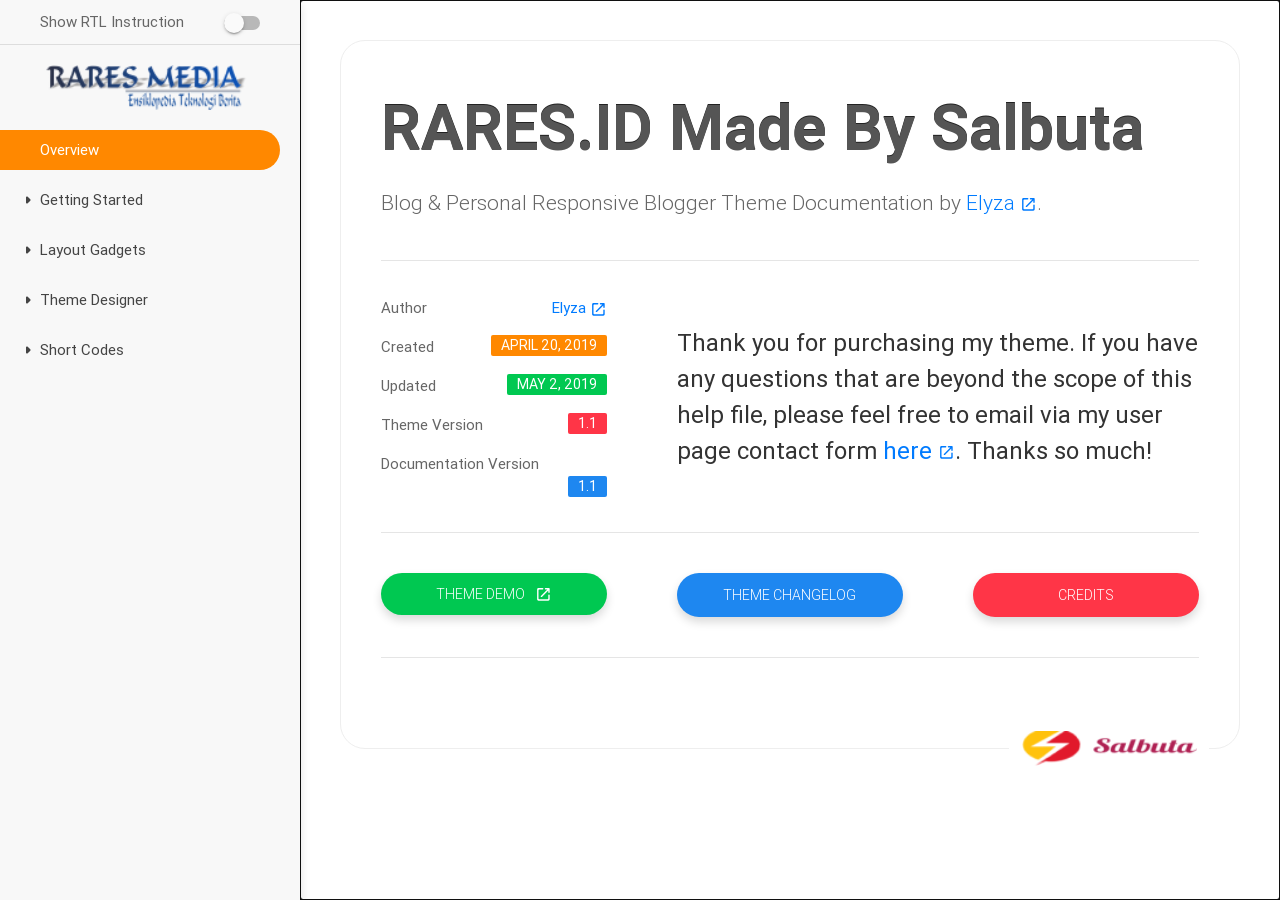
<file: help.html>
<!DOCTYPE html>
<html lang="en">
<head>

    <meta charset="utf-8">
    <meta name="viewport" content="width=device-width, initial-scale=1">

	<title>Help - Documentation</title>

	<!-- style -->
    <link rel="stylesheet" href="assets/libs/roboto.min.css">
    <link rel="stylesheet" href="assets/libs/uikit.min.css">
    <link rel="stylesheet" href="assets/libs/prettify.min.css">
	<link rel="stylesheet" href="assets/style.css">

	<!-- script -->
	<script src="assets/libs/uikit.min.js"></script>
	<script src="assets/libs/uikit-icons.min.js"></script>
	<script>
		UIkit.icon.add({
			"arrow_right": "<svg xmlns=\"http://www.w3.org/2000/svg\" width=\"24\" height=\"24\" viewBox=\"0 0 24 24\"><path fill=\"none\" d=\"M0 0h24v24H0V0z\"/><path fill=\"currentColor\" d=\"M11.71 15.29l2.59-2.59c.39-.39.39-1.02 0-1.41L11.71 8.7c-.63-.62-1.71-.18-1.71.71v5.17c0 .9 1.08 1.34 1.71.71z\"/></svg>",
			"open_in_new": "<svg xmlns=\"http://www.w3.org/2000/svg\" width=\"24\" height=\"24\" viewBox=\"0 0 24 24\" fill=\"currentColor\"><path fill=\"none\" d=\"M0 0h24v24H0V0z\"/><path d=\"M18 19H6c-.55 0-1-.45-1-1V6c0-.55.45-1 1-1h5c.55 0 1-.45 1-1s-.45-1-1-1H5c-1.11 0-2 .9-2 2v14c0 1.1.9 2 2 2h14c1.1 0 2-.9 2-2v-6c0-.55-.45-1-1-1s-1 .45-1 1v5c0 .55-.45 1-1 1zM14 4c0 .55.45 1 1 1h2.59l-9.13 9.13c-.39.39-.39 1.02 0 1.41.39.39 1.02.39 1.41 0L19 6.41V9c0 .55.45 1 1 1s1-.45 1-1V4c0-.55-.45-1-1-1h-5c-.55 0-1 .45-1 1z\"/></svg>",
			"translate": "<svg xmlns=\"http://www.w3.org/2000/svg\" width=\"24\" height=\"24\" viewBox=\"0 0 24 24\"><path fill=\"none\" d=\"M0 0h24v24H0V0z\"/><path d=\"M12.65 15.67c.14-.36.05-.77-.23-1.05l-2.09-2.06.03-.03c1.74-1.94 2.98-4.17 3.71-6.53h1.94c.54 0 .99-.45.99-.99v-.02c0-.54-.45-.99-.99-.99H10V3c0-.55-.45-1-1-1s-1 .45-1 1v1H1.99c-.54 0-.99.45-.99.99 0 .55.45.99.99.99h10.18C11.5 7.92 10.44 9.75 9 11.35c-.81-.89-1.49-1.86-2.06-2.88-.16-.29-.45-.47-.78-.47-.69 0-1.13.75-.79 1.35.63 1.13 1.4 2.21 2.3 3.21L3.3 16.87c-.4.39-.4 1.03 0 1.42.39.39 1.02.39 1.42 0L9 14l2.02 2.02c.51.51 1.38.32 1.63-.35zM17.5 10c-.6 0-1.14.37-1.35.94l-3.67 9.8c-.24.61.22 1.26.87 1.26.39 0 .74-.24.88-.61l.89-2.39h4.75l.9 2.39c.14.36.49.61.88.61.65 0 1.11-.65.88-1.26l-3.67-9.8c-.22-.57-.76-.94-1.36-.94zm-1.62 7l1.62-4.33L19.12 17h-3.24z\"/></svg>",
			"web": "<svg xmlns=\"http://www.w3.org/2000/svg\" width=\"24\" height=\"24\" viewBox=\"0 0 24 24\"><path d=\"M20 4H4c-1.1 0-1.99.9-1.99 2L2 18c0 1.1.9 2 2 2h16c1.1 0 2-.9 2-2V6c0-1.1-.9-2-2-2zM4 9h10.5v3.5H4V9zm0 5.5h10.5V18H5c-.55 0-1-.45-1-1v-2.5zM19 18h-2.5V9H20v8c0 .55-.45 1-1 1z\"/></svg>",
			"view_carousel": "<svg xmlns=\"http://www.w3.org/2000/svg\" width=\"24\" height=\"24\" viewBox=\"0 0 24 24\"><path fill=\"none\" d=\"M0 0h24v24H0V0z\"/><path d=\"M8 19h8c.55 0 1-.45 1-1V5c0-.55-.45-1-1-1H8c-.55 0-1 .45-1 1v13c0 .55.45 1 1 1zm-5-2h2c.55 0 1-.45 1-1V7c0-.55-.45-1-1-1H3c-.55 0-1 .45-1 1v9c0 .55.45 1 1 1zM18 7v9c0 .55.45 1 1 1h2c.55 0 1-.45 1-1V7c0-.55-.45-1-1-1h-2c-.55 0-1 .45-1 1z\"/></svg>",
			"error_outline": "<svg xmlns=\"http://www.w3.org/2000/svg\" width=\"24\" height=\"24\" viewBox=\"0 0 24 24\"><path d=\"M12 7c.55 0 1 .45 1 1v4c0 .55-.45 1-1 1s-1-.45-1-1V8c0-.55.45-1 1-1zm-.01-5C6.47 2 2 6.48 2 12s4.47 10 9.99 10C17.52 22 22 17.52 22 12S17.52 2 11.99 2zM12 20c-4.42 0-8-3.58-8-8s3.58-8 8-8 8 3.58 8 8-3.58 8-8 8zm1-3h-2v-2h2v2z\"/></svg>",
			"alarm": "<svg xmlns=\"http://www.w3.org/2000/svg\" width=\"24\" height=\"24\" viewBox=\"0 0 24 24\"><path fill=\"none\" d=\"M0 0h24v24H0V0z\"/><path d=\"M15.87 15.25l-3.37-2V8.72c0-.4-.32-.72-.72-.72h-.06c-.4 0-.72.32-.72.72v4.72c0 .35.18.68.49.86l3.65 2.19c.34.2.78.1.98-.24.21-.35.1-.8-.25-1zm5.31-10.24L18.1 2.45c-.42-.35-1.05-.3-1.41.13-.35.42-.29 1.05.13 1.41l3.07 2.56c.42.35 1.05.3 1.41-.13.36-.42.3-1.05-.12-1.41zM4.1 6.55l3.07-2.56c.43-.36.49-.99.13-1.41-.35-.43-.98-.48-1.4-.13L2.82 5.01c-.42.36-.48.99-.12 1.41.35.43.98.48 1.4.13zM12 4c-4.97 0-9 4.03-9 9s4.03 9 9 9 9-4.03 9-9-4.03-9-9-9zm0 16c-3.86 0-7-3.14-7-7s3.14-7 7-7 7 3.14 7 7-3.14 7-7 7z\"/></svg>",
			"check_circle_outline": "<svg xmlns=\"http://www.w3.org/2000/svg\" width=\"24\" height=\"24\" viewBox=\"0 0 24 24\"><path fill=\"none\" d=\"M0 0h24v24H0V0z\"/><path d=\"M12 2C6.48 2 2 6.48 2 12s4.48 10 10 10 10-4.48 10-10S17.52 2 12 2zm0 18c-4.41 0-8-3.59-8-8s3.59-8 8-8 8 3.59 8 8-3.59 8-8 8zm3.88-11.71L10 14.17l-1.88-1.88c-.39-.39-1.02-.39-1.41 0-.39.39-.39 1.02 0 1.41l2.59 2.59c.39.39 1.02.39 1.41 0L17.3 9.7c.39-.39.39-1.02 0-1.41-.39-.39-1.03-.39-1.42 0z\"/></svg>"
		});
	</script>

	<!--link rel="icon" href="assets/img/ico/favicon.ico"-->

</head>
<body>
	
	<!-- .wrapper -->
	<div id="wrapper" class="wrapper uk-offcanvas-bar" tabindex="-1">

		<!-- section -->
		<section></section>

	</div>

	<!-- .sidenav -->
	<div id="sidenav" class="sidenav uk-offcanvas-bar uk-padding-remove">

		<!-- .rtl -->
		<div class="rtl">
			<div class="uk-padding uk-padding-xsmall-top uk-padding-xsmall-bottom checkbox_group">
				<span>Show RTL Instruction</span>
				<input type="checkbox">
			</div>
		</div>

		<!-- .sidenav_inner -->
		<div class="sidenav_inner">

			<!-- .logo -->
			<div class="logo uk-padding uk-padding-xmedium-top uk-padding-xmedium-bottom">
				<a href="help.html">
					<img src="assets\img\icons\logo_1x_dark.png" alt="logo">
				</a>
			</div>

			<!-- nav -->
			<div class="nav uk-padding-bottom">
				<ul class="uk-list" uk-accordion="content: > ul; toggle: > a">
					<li class="active">
						<a href="#overview">Overview</a>
						<ul></ul>
					</li>
					<li>
						<a href="#getting_started_blog_settings"><span uk-icon="arrow_right"></span>Getting Started</a>
						<ul>
							<li><a href="#getting_started_blog_settings">1. Blog Settings</a></li>
							<li><a href="#getting_started_installation">2. Installation</a></li>
							<li><a href="#getting_started_theme_options">3. Theme Options</a></li>
							<li><a href="#getting_started_posts_layout">4. Posts Layout</a></li>
						</ul>
					</li>
					<li>
						<a href="#layout_gadgets_layout_explain"><span uk-icon="arrow_right"></span>Layout Gadgets</a>
						<ul>
							<li><a href="#layout_gadgets_layout_explain">1. Layout Explain</a></li>
							<li><a href="#layout_gadgets_social_icons">2. Social Icons</a></li>
							<li><a href="#layout_gadgets_menu">3. Menu</a></li>
							<li><a href="#layout_gadgets_filtering_labels">4. Filtering Labels</a></li>
							<li><a href="#layout_gadgets_blog_posts">5. Blog Posts</a></li>
							<li><a href="#layout_gadgets_footer_social_icons">6. Footer Social Icons</a></li>
						</ul>
					</li>
					<li>
						<a href="#theme_designer_getting_started"><span uk-icon="arrow_right"></span>Theme Designer</a>
						<ul>
							<li><a href="#theme_designer_getting_started">1. Getting Started</a></li>
							<li><a href="#theme_designer_background">2. Background</a></li>
							<li><a href="#theme_designer_advanced">3. Advanced</a></li>
							<li><a href="#theme_designer_gadgets">4. Gadgets</a></li>
						</ul>
					</li>
					<li>
						<a href="#shortcodes_getting_started"><span uk-icon="arrow_right"></span>Short Codes</a>
						<ul>
							<li><a href="#shortcodes_getting_started">1. Getting Started</a></li>
							<li><a href="#shortcodes_typography">2. Typography</a></li>
							<li><a href="#shortcodes_tabs">3. Tabs</a></li>
							<li><a href="#shortcodes_accordion">4. Accordion</a></li>
							<li><a href="#shortcodes_icons">5. Icons</a></li>
							<li><a href="#shortcodes_alerts">6. Alerts</a></li>
							<li><a href="#shortcodes_buttons">7. Buttons</a></li>
							<li><a href="#shortcodes_tooltips">8. Tooltips</a></li>
							<li><a href="#shortcodes_grid_system">9. Grid System</a></li>
							<li><a href="#shortcodes_carousel">10. Carousel</a></li>
							<li><a href="#shortcodes_slideshow">11. Slideshow</a></li>
							<li><a href="#shortcodes_alignment_classes">12. Alignment classes</a></li>
							<li><a href="#shortcodes_blockquotes">13. Blockquotes</a></li>
						</ul>
					</li>
				</ul>
			</div>

		</div>

	</div>

	<!-- .top -->
	<div class='top' title='Back To Top'><span class="top_inner">Back To Top</span></div>

	<!-- script -->
	<script src="assets/libs/jquery.min.js"></script>
	<script src="assets/libs/prettify.min.js"></script>
	<script src="assets/pages/overview.js"></script>
	<script src="assets/pages/getting_started_blog_settings.js"></script>
	<script src="assets/pages/getting_started_installation.js"></script>
	<script src="assets/pages/getting_started_theme_options.js"></script>
	<script src="assets/pages/getting_started_posts_layout.js"></script>
	<script src="assets/pages/layout_gadgets_layout_explain.js"></script>
	<script src="assets/pages/layout_gadgets_social_icons.js"></script>
	<script src="assets/pages/layout_gadgets_menu.js"></script>
	<script src="assets/pages/layout_gadgets_filtering_labels.js"></script>
	<script src="assets/pages/layout_gadgets_blog_posts.js"></script>
	<script src="assets/pages/layout_gadgets_footer_social_icons.js"></script>
	<script src="assets/pages/theme_designer_getting_started.js"></script>
	<script src="assets/pages/theme_designer_background.js"></script>
	<script src="assets/pages/theme_designer_advanced.js"></script>
	<script src="assets/pages/theme_designer_gadgets.js"></script>
	<script src="assets/pages/shortcodes_getting_started.js"></script>
	<script src="assets/pages/shortcodes_typography.js"></script>
	<script src="assets/pages/shortcodes_tabs.js"></script>
	<script src="assets/pages/shortcodes_accordion.js"></script>
	<script src="assets/pages/shortcodes_icons.js"></script>
	<script src="assets/pages/shortcodes_alerts.js"></script>
	<script src="assets/pages/shortcodes_buttons.js"></script>
	<script src="assets/pages/shortcodes_tooltips.js"></script>
	<script src="assets/pages/shortcodes_grid_system.js"></script>
	<script src="assets/pages/shortcodes_carousel.js"></script>
	<script src="assets/pages/shortcodes_slideshow.js"></script>
	<script src="assets/pages/shortcodes_alignment_classes.js"></script>
	<script src="assets/pages/shortcodes_blockquotes.js"></script>
	<script src="assets/script.js"></script>

</body>
</html>
</file>
<file: assets/style.css>
body {
	font-family: 'Roboto', sans-serif;
	font-size: 15px;
	line-height: 1.6;
}
.uk-h1, .uk-h2, .uk-h3, .uk-h4, .uk-h5, .uk-h6, h1, h2, h3, h4, h5, h6 {
	font-family: 'Roboto', sans-serif;
}
a {
	outline: 0;
}
a:hover {
	text-decoration: none;
}
img {
	max-width: 100%;
	box-shadow: rgba(0, 0, 0, 0.14) 0px 2px 2px 0px, rgba(0, 0, 0, 0.12) 0px 1px 5px 0px, rgba(0, 0, 0, 0.2) 0px 3px 1px -2px;
}
h1 {
	color:#555;
	margin-top: 0;
	text-shadow:0 -1px #222;
}
h3 {
	padding-top: 70px;
}
section {
	padding: 60px 0 0 0;
}
section ol, section ul, section li {
	margin: 15px 0;
}
pre {
	background-color: #fff;
	border-radius: 2px;
	color: #195f91;
	margin: 15px 10px;
	font-family: monospace;
	font-weight: 400;
	font-size: 13px;
	line-height: 20px;
	word-wrap: break-word;
	white-space: pre-wrap;
	position: relative;
	z-index: 0;
}
pre, pre.prettyprint {
	border: 0;
	margin-left: 0;
	margin-right: 0;
	padding: 0;
	box-shadow: 0 2px 2px 0 rgba(0, 0, 0, 0.14), 0 1px 5px 0 rgba(0, 0, 0, 0.12), 0 3px 1px -2px rgba(0, 0, 0, 0.2);
}
:not(pre) > code {
    padding: 2px 4px;
    font-size: 90%;
    color: #c7254e;
    background-color: #f9f2f4;
    border-radius: 4px;
}
:not(pre) > kbd {
	padding: 2px 4px;
	font-size: 90%;
	color: #fff;
	background-color: #333;
	border-radius: 3px;
}
.custom_shadow {
	border-radius: 5px;
	-webkit-box-shadow: 0 5px 10px rgba(0,0,0,0.05);
	box-shadow: 0 5px 10px rgba(0,0,0,0.05);
}
body.show_rtl .wrapper .ltr,
body:not(.show_rtl) .wrapper .rtl {
	display: none;
}

/* dashboard icons */
.dash-icon {
	position: relative;
	padding-left: 28px;
	display: inline-block;
	color: #ff5722;
	line-height: 24px;
	height: 24px;
}
.dash-icon:before {
	background-size: cover;
	background-repeat: no-repeat;
	background-position: center;
	content: '';
	position: absolute;
	top: 0;
	left: 0;
	height: 24px;
	width: 24px;
}
.dash-icon.posts:before {
	background-image: url(img/icons/ic_library_books_24px.svg);
}
.dash-icon.posts:after {
	content: 'Posts';
}
.dash-icon.pages:before {
	background-image: url(img/icons/ic_filter_none_24px.svg);
}
.dash-icon.pages:after {
	content: 'Pages';
}
.dash-icon.layout:before {
	background-image: url(img/icons/ic_web_24px.svg);
}
.dash-icon.layout:after {
	content: 'Layout';
}
.dash-icon.theme:before {
	background-image: url(img/icons/ic_format_paint_24px.svg);
}
.dash-icon.theme:after {
	content: 'Theme';
}
.dash-icon.settings:before {
	background-image: url(img/icons/ic_settings_24px.svg);
}
.dash-icon.settings:after {
	content: 'Settings';
}
.dash-icon.edit:before {
	background-image: url(img/icons/ic_edit_24px.svg);
}
.dash-icon.edit:after {
	content: 'on';
	color: #333;
}
.dash-icon.add:before {
	background-image: url(img/icons/ic_add_24px.svg);
}
.dash-icon.add:after {
	content: 'Add a Gadget';
	color: #0000EE;
}

/* dashboard buttons */
.dash-btn {
	border-radius: 2px;
	border: 1px solid rgba(0, 0, 0, 0.1);
	color: #444;
	cursor: text;
	display: inline-block;
	font-size: 12px;
	font-weight: 500;
	line-height: 27px;
	padding: 0 10px;
	position: relative;
	text-align: center;
	vertical-align: middle;
	height: auto;
	letter-spacing: 0;
	text-transform: none;
	box-shadow: none;
}
.dash-btn:hover {
	box-shadow: none;
}
.dash-btn.orange {
	background: #f57b54;
	background: -webkit-linear-gradient(top, #f57b54, #ff7043);
	background: -moz-linear-gradient(top, #f57b54, #ff7043);
	background: -o-linear-gradient(top, #f57b54, #ff7043);
	background: linear-gradient(to top, #f57b54, #ff7043);
	border: 1px solid #f84912;
	color: #fff;
}
.dash-btn.grey {
	background: #f5f5f5;
	background: -webkit-linear-gradient(top, #f5f5f5, #f1f1f1);
	background: -moz-linear-gradient(top, #f5f5f5, #f1f1f1);
	background: -o-linear-gradient(top, #f5f5f5, #f1f1f1);
	background: linear-gradient(to top, #f5f5f5, #f1f1f1);
}
.dash-btn.upload {
	background: #eee;
	line-height: 20px;
	border: 1px solid #ddd;
	font-weight: normal;
	border-radius: 0;
}
.dash-btn-reset, .dash-btn-config {
	background: #444;
	color: #63bbf8;
	font-size: 13px;
	padding: 10px;
	text-decoration: underline;
	cursor: pointer;
}
.dash-btn-config {
	background: #666;
}

/* gadgets icons */
.gadget-icon {
	position: relative;
	padding-left: 38px;
	display: inline-block;
	color: #00838f;
	line-height: 30px;
	height: 30px;
	font-weight: 500;
}
.gadget-icon:before {
	background-size: contain;
	background-repeat: no-repeat;
	background-position: center;
	border-radius: 2px;
	content: '';
	position: absolute;
	top: 0;
	left: 0;
	height: 29px;
	width: 30px;
}
.gadget-icon.attribution:before {
	background-image: url(img/icons/icon-attribution.gif);
}
.gadget-icon.attribution:after {
	content: 'Attribution';
}
.gadget-icon.blogposts:before {
	background-image: url(img/icons/icon-blogposts.gif);
}
.gadget-icon.blogposts:after {
	content: 'Blog Posts';
}
.gadget-icon.featuredpost:before {
	background-image: url(img/icons/icon-featuredpost.gif);
}
.gadget-icon.featuredpost:after {
	content: 'Featured Post';
}
.gadget-icon.header:before {
	background-image: url(img/icons/icon-header.gif);
	border-radius: 0;
}
.gadget-icon.header:after {
	content: 'Page Header';
}
.gadget-icon.html:before {
	background-image: url(img/icons/icon-html.gif);
}
.gadget-icon.html:after {
	content: 'HTML/JavaScript';
}
.gadget-icon.linklist:before {
	background-image: url(img/icons/icon-linklist.gif);
}
.gadget-icon.linklist:after {
	content: 'Link List';
}
.gadget-icon.textlist:before {
	background-image: url(img/icons/icon-textlist.gif);
}
.gadget-icon.textlist:after {
	content: 'List';
}
.gadget-icon.pagelist:before {
	background-image: url(img/icons/icon-pagelist.gif);
}
.gadget-icon.pagelist:after {
	content: 'Pages';
}
.gadget-icon.image:before {
	background-image: url(img/icons/icon-image.gif);
}
.gadget-icon.image:after {
	content: 'Image';
}
.gadget-icon.label:before {
	background-image: url(img/icons/icon-label.gif);
}
.gadget-icon.label:after {
	content: 'Labels';
}

/* .checkbox_group */
.checkbox_group {
	height: 24px;
	line-height: 24px;
	display: inline-block;
	cursor: pointer;
	position: relative;
	user-select: none;
}
.checkbox_group:hover, .checkbox_group.checked {
	color: #0056b3;
}
.checkbox_group input {
	position: absolute;
	top: 0;
	left: 0;
	height: 0;
	width: 0;
	margin: 0;
	line-height: 0;
	border: none;
	border-collapse: collapse;
	border-spacing: 0;
	-ms-appearance: none;
	-moz-appearance: none;
	-webkit-appearance: none;
	appearance: none;
}
.checkbox_group .toggle {
	margin: 0;
	display: inline-block;
	float: left;
	margin-right: 10px;
	position: relative;
	width: 36px;
	height: 24px;
}
.checkbox_group .toggle .bar {
	background: rgba(0,0,0,.26);
	position: absolute;
	left: 0;
	top: 6px;
	height: 14px;
	width: 36px;
	border-radius: 14px;
}
.checkbox_group .toggle .ball {
	background: #fafafa;
	position: absolute;
	left: 0;
	top: 3px;
	height: 20px;
	width: 20px;
	border-radius: 50%;
	cursor: pointer;
	transition: left 0.28s cubic-bezier(.4,0,.2,1) 0s;
	box-shadow: 0 2px 2px 0 rgba(0,0,0,.14),0 3px 1px -2px rgba(0,0,0,.2),0 1px 5px 0 rgba(0,0,0,.12);
}
.checkbox_group.checked .toggle .bar {
	background: rgba(63,81,181,.5);
}
.checkbox_group.checked .toggle .ball {
	background: #3f51b5;
	left: 16px;
	box-shadow: 0 3px 4px 0 rgba(0,0,0,.14),0 3px 3px -2px rgba(0,0,0,.2),0 1px 8px 0 rgba(0,0,0,.12);
}

/* .wrapper */
.wrapper {
	left: 300px;
	width: auto;
	right: 0;
	background: #fff;
	overflow-y: auto;
}
.wrapper section {
	border: 1px solid #eee;
	border-radius: 25px;
	margin-bottom: 80px;
	padding: 50px 40px 70px;
	position: relative;
}

.wrapper section:before {
	background-color: #fff;
	background-image: url("img/icons/logo_icon.png");
	background-repeat: no-repeat;
	background-size: 175px;
	background-position: bottom center;
	content: '';
	margin-bottom: -17.5px;
	bottom: 0;
	height: 35px;
	width: 200px;
	position: absolute;
	z-index: 0;
	right: 30px;
}
.wrapper section .content {
	position: relative;
	z-index: 1;
}

/* .sidenav */
.sidenav {
	width: 300px;
	left: 0;
	overflow: hidden;
}
.sidenav .rtl .checkbox_group {
	border-bottom: 1px solid #ddd;
	display: none;
	height: auto;
}
.sidenav .rtl .checkbox_group.checkbox_ready {
	display: block;
}
.sidenav .rtl .checkbox_group .toggle {
	float: right;
	margin-right: 0;
	margin-left: 10px;
}
.sidenav .sidenav_inner {
	overflow-y: auto;
	position: absolute;
	top: 45px;
	left: 0;
	bottom: 0;
	width: 100%;
}
.sidenav .sidenav_inner .logo img {
	height: 45px;
	box-shadow: none;
}
.sidenav .sidenav_inner .nav ul,
.sidenav .sidenav_inner .nav ul ul {
	border: 0;
	border-radius: 0;
	box-shadow: none;
	margin: 0;
	padding: 0;
}
.sidenav .sidenav_inner .nav > ul > li {
	padding-right: 20px;
}
.sidenav .sidenav_inner .nav > ul > li a {
	border-radius: 0 25px 25px 0;
	color: #444;
	padding-left: 40px;
	padding-right: 20px;
	line-height: 40px;
	display: block;
	position: relative;
}
.sidenav .sidenav_inner .nav > ul > li a span {
	position: absolute;
	top: 0;
	left: 16px;
	bottom: 0;
	display: flex;
	flex-wrap: wrap;
	align-items: center;
	transition-duration: .2s;
	transition-timing-function: cubic-bezier(0.4,0,0.2,1);
	transition-property: transform;
}
.sidenav .sidenav_inner .nav > ul > li.uk-open a span {
	transform: rotate(90deg);
}
.sidenav .sidenav_inner .nav > ul > li ul li a {
	color: #888;
	margin-top: 10px;
}
.sidenav .sidenav_inner .nav > ul li a:hover,
.sidenav .sidenav_inner .nav > ul li.active > a {
	background: #f80;
	color: #fff;
}

/* .app */
.app {
	margin: 15px 0;
	padding: 15px;
	box-shadow: rgba(0, 0, 0, 0.14) 0px 2px 2px 0px, rgba(0, 0, 0, 0.12) 0px 1px 5px 0px, rgba(0, 0, 0, 0.2) 0px 3px 1px -2px;
}
</file>
<file: assets/libs/roboto.min.css>
@font-face{font-family:"Roboto";src:local(Roboto Thin),url("../fonts/Roboto-Thin.eot");src:url("../fonts/Roboto-Thin.eot?#iefix") format("embedded-opentype"),url("../fonts/Roboto-Thin.woff2") format("woff2"),url("../fonts/Roboto-Thin.woff") format("woff"),url("../fonts/Roboto-Thin.ttf") format("truetype");font-weight:200}@font-face{font-family:"Roboto";src:local(Roboto Light),url("../fonts/Roboto-Light.eot");src:url("../fonts/Roboto-Light.eot?#iefix") format("embedded-opentype"),url("../fonts/Roboto-Light.woff2") format("woff2"),url("../fonts/Roboto-Light.woff") format("woff"),url("../fonts/Roboto-Light.ttf") format("truetype");font-weight:300}@font-face{font-family:"Roboto";src:local(Roboto Regular),url("../fonts/Roboto-Regular.eot");src:url("../fonts/Roboto-Regular.eot?#iefix") format("embedded-opentype"),url("../fonts/Roboto-Regular.woff2") format("woff2"),url("../fonts/Roboto-Regular.woff") format("woff"),url("../fonts/Roboto-Regular.ttf") format("truetype");font-weight:400}@font-face{font-family:"Roboto";src:url("../fonts/Roboto-Medium.eot");src:url("../fonts/Roboto-Medium.eot?#iefix") format("embedded-opentype"),url("../fonts/Roboto-Medium.woff2") format("woff2"),url("../fonts/Roboto-Medium.woff") format("woff"),url("../fonts/Roboto-Medium.ttf") format("truetype");font-weight:500}@font-face{font-family:"Roboto";src:url("../fonts/Roboto-Bold.eot");src:url("../fonts/Roboto-Bold.eot?#iefix") format("embedded-opentype"),url("../fonts/Roboto-Bold.woff2") format("woff2"),url("../fonts/Roboto-Bold.woff") format("woff"),url("../fonts/Roboto-Bold.ttf") format("truetype");font-weight:700}
</file>
<file: assets/libs/prettify.min.css>
/**
 * @license
 * Copyright (C) 2015 Google Inc.
 *
 * Licensed under the Apache License, Version 2.0 (the "License");
 * you may not use this file except in compliance with the License.
 * You may obtain a copy of the License at
 *
 *      http://www.apache.org/licenses/LICENSE-2.0
 *
 * Unless required by applicable law or agreed to in writing, software
 * distributed under the License is distributed on an "AS IS" BASIS,
 * WITHOUT WARRANTIES OR CONDITIONS OF ANY KIND, either express or implied.
 * See the License for the specific language governing permissions and
 * limitations under the License.
 */

/* Pretty printing styles. Used with prettify.js. */


/* SPAN elements with the classes below are added by prettyprint. */
.pln { color: #000 }  /* plain text */

@media screen {
  .str { color: #a11 }  /* string content */
  .kwd { color: #708 }  /* a keyword */
  .com { color: #a50 }  /* a comment */
  .typ { color: #606 }  /* a type name */
  .lit { color: #164 }  /* a literal value */
  /* punctuation, lisp open bracket, lisp close bracket */
  .pun, .opn, .clo { color: #000 }
  .tag { color: #170 }  /* a markup tag name */
  .atn { color: #00c }  /* a markup attribute name */
  .atv { color: #a11 }  /* a markup attribute value */
  .dec, .var { color: #606 }  /* a declaration; a variable name */
  .fun { color: #f00 }  /* a function name */
}

/* Use higher contrast and text-weight for printable form. */
@media print, projection {
  .str { color: #060 }
  .kwd { color: #006; font-weight: bold }
  .com { color: #600; font-style: italic }
  .typ { color: #404; font-weight: bold }
  .lit { color: #044 }
  .pun, .opn, .clo { color: #440 }
  .tag { color: #006; font-weight: bold }
  .atn { color: #404 }
  .atv { color: #060 }
}

/* Put a border around prettyprinted code snippets. */
pre.prettyprint { padding: 2px; border: 1px solid #888 }
pre.prettyprint:not(.linenums) { padding: 15px }

/* Specify class=linenums on a pre to get line numbering */
ol.linenums { background: #f7f7f7; color: #999; margin-top: 0; margin-bottom: 0; padding-left: 45px; } /* IE indents via margin-left */

ol.linenums li { background: #fff; border-left: 1px solid #ddd; margin: 0; padding: 0px 15px; }
ol.linenums li:first-child { padding-top: 15px; }
ol.linenums li:last-child { padding-bottom: 15px; }
</file>
